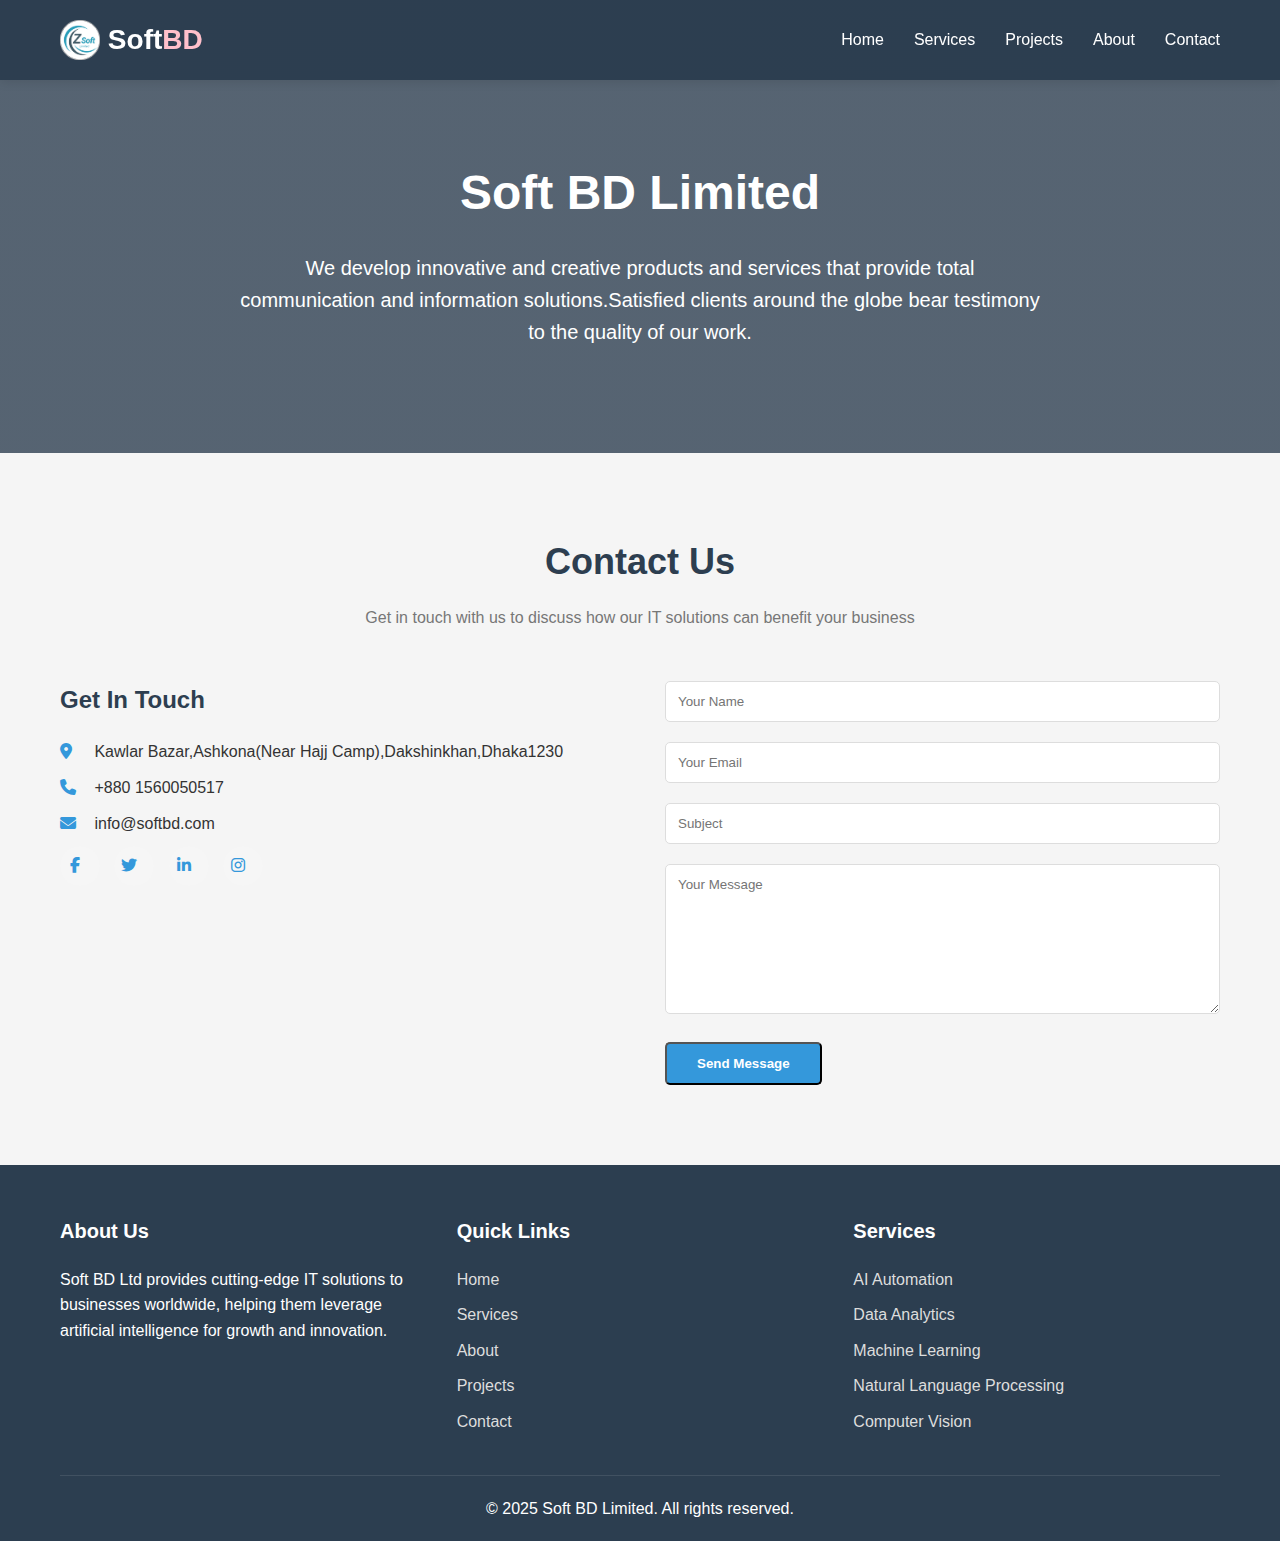
<file: contact.html>
<!DOCTYPE html>
<html lang="en">
<head>
    <meta charset="UTF-8">
    <meta name="viewport" content="width=device-width, initial-scale=1.0">
    <title>Soft BD Limited</title>
    <link rel="stylesheet" href="https://cdnjs.cloudflare.com/ajax/libs/font-awesome/6.4.0/css/all.min.css">
    <link rel="stylesheet" href="style.css">
</head>

<body>
    <!-- Header -->
    <header>
        <div class="container">
            <div class="header-content">
                <div  class="logo">
                    <img src="image/zslogo.png" alt="Soft BD Logo" style= height:40px; width:40px;  border-radius:50;">
                 <span>&nbsp;Soft<font color="Pink">BD</font></span>
                </div>
                <button class="mobile-menu-btn">
                    <i class="fas fa-bars"></i>
                </button>
                <nav>
                   <ul>
                        <li><a href="index.html">Home</a></li>
                        <li><a href="service.html">Services</a></li>
                         <li><a href="project.html">Projects</a></li>
                        <li><a href="about.html">About</a></li>
                        <li><a href="contact.html">Contact</a></li>
                    </ul>
                </nav>
            </div>
        </div>
    </header>

     <!-- Hero Section -->
    <section class="hero3">
        <div class="container">
            <div class="hero-content">
                <h1>Soft BD Limited</h1>
                <p>We develop innovative and creative products and services that provide total communication and information solutions.Satisfied clients around the globe bear testimony to the quality of our work.</p>
            </div>
        </div>
    </section>

    <!-- Contact Section -->
    <section class="contact">
        <div class="container">
            <div class="section-title">
                <h2>Contact Us</h2>
                <p>Get in touch with us to discuss how our IT solutions can benefit your business</p>
            </div>
            <div class="contact-grid">
                <div class="contact-info">
                    <h3>Get In Touch</h3>
                    <p><i class="fas fa-map-marker-alt"></i> Kawlar Bazar,Ashkona(Near Hajj Camp),Dakshinkhan,Dhaka1230</p>
                    <p><i class="fas fa-phone"></i> +880 1560050517</p>
                    <p><i class="fas fa-envelope"></i> info@softbd.com</p>
                    <div class="social-icons">
                        <a href="#"><i class="fab fa-facebook-f"></i></a>
                        <a href="#"><i class="fab fa-twitter"></i></a>
                        <a href="#"><i class="fab fa-linkedin-in"></i></a>
                        <a href="#"><i class="fab fa-instagram"></i></a>
                    </div>
                </div>
                <div class="contact-form">
                    <form action="contact.php" method="POST">
                         <input type="text" name="name" placeholder="Your Name" required>
                        <input type="email" name="email" placeholder="Your Email" required>
                         <input type="text" name="subject" placeholder="Subject" required>
                        <textarea name="message" placeholder="Your Message" required></textarea>
                        <button type="submit" class="btn">Send Message</button>
                    </form>

                </div>
            </div>
        </div>
    </section>

    <!-- Footer -->
    <footer>
        <div class="container">
            <div class="footer-content">
                <div class="footer-section">
                    <h3>About Us</h3>
                    <p>Soft BD Ltd provides cutting-edge IT solutions to businesses worldwide, helping them leverage artificial intelligence for growth and innovation.</p>
                </div>
                <div class="footer-section">
                    <h3>Quick Links</h3>
                    <ul>
                        <li><a href="index.html">Home</a></li>
                        <li><a href="service.html">Services</a></li>
                        <li><a href="about.html">About</a></li>
                        <li><a href="project.html">Projects</a></li>
                        <li><a href="contact.html">Contact</a></li>
                    </ul>
                </div>
                <div class="footer-section">
                    <h3>Services</h3>
                    <ul>
                        <li><a href="#">AI Automation</a></li>
                        <li><a href="#">Data Analytics</a></li>
                        <li><a href="#">Machine Learning</a></li>
                        <li><a href="#">Natural Language Processing</a></li>
                        <li><a href="#">Computer Vision</a></li>
                    </ul>
                </div>
            </div>
            <div class="footer-bottom">
                <p>&copy; 2025 Soft BD Limited. All rights reserved.</p>
            </div>
        </div>
    </footer>

    </body>
    </html>
</file>
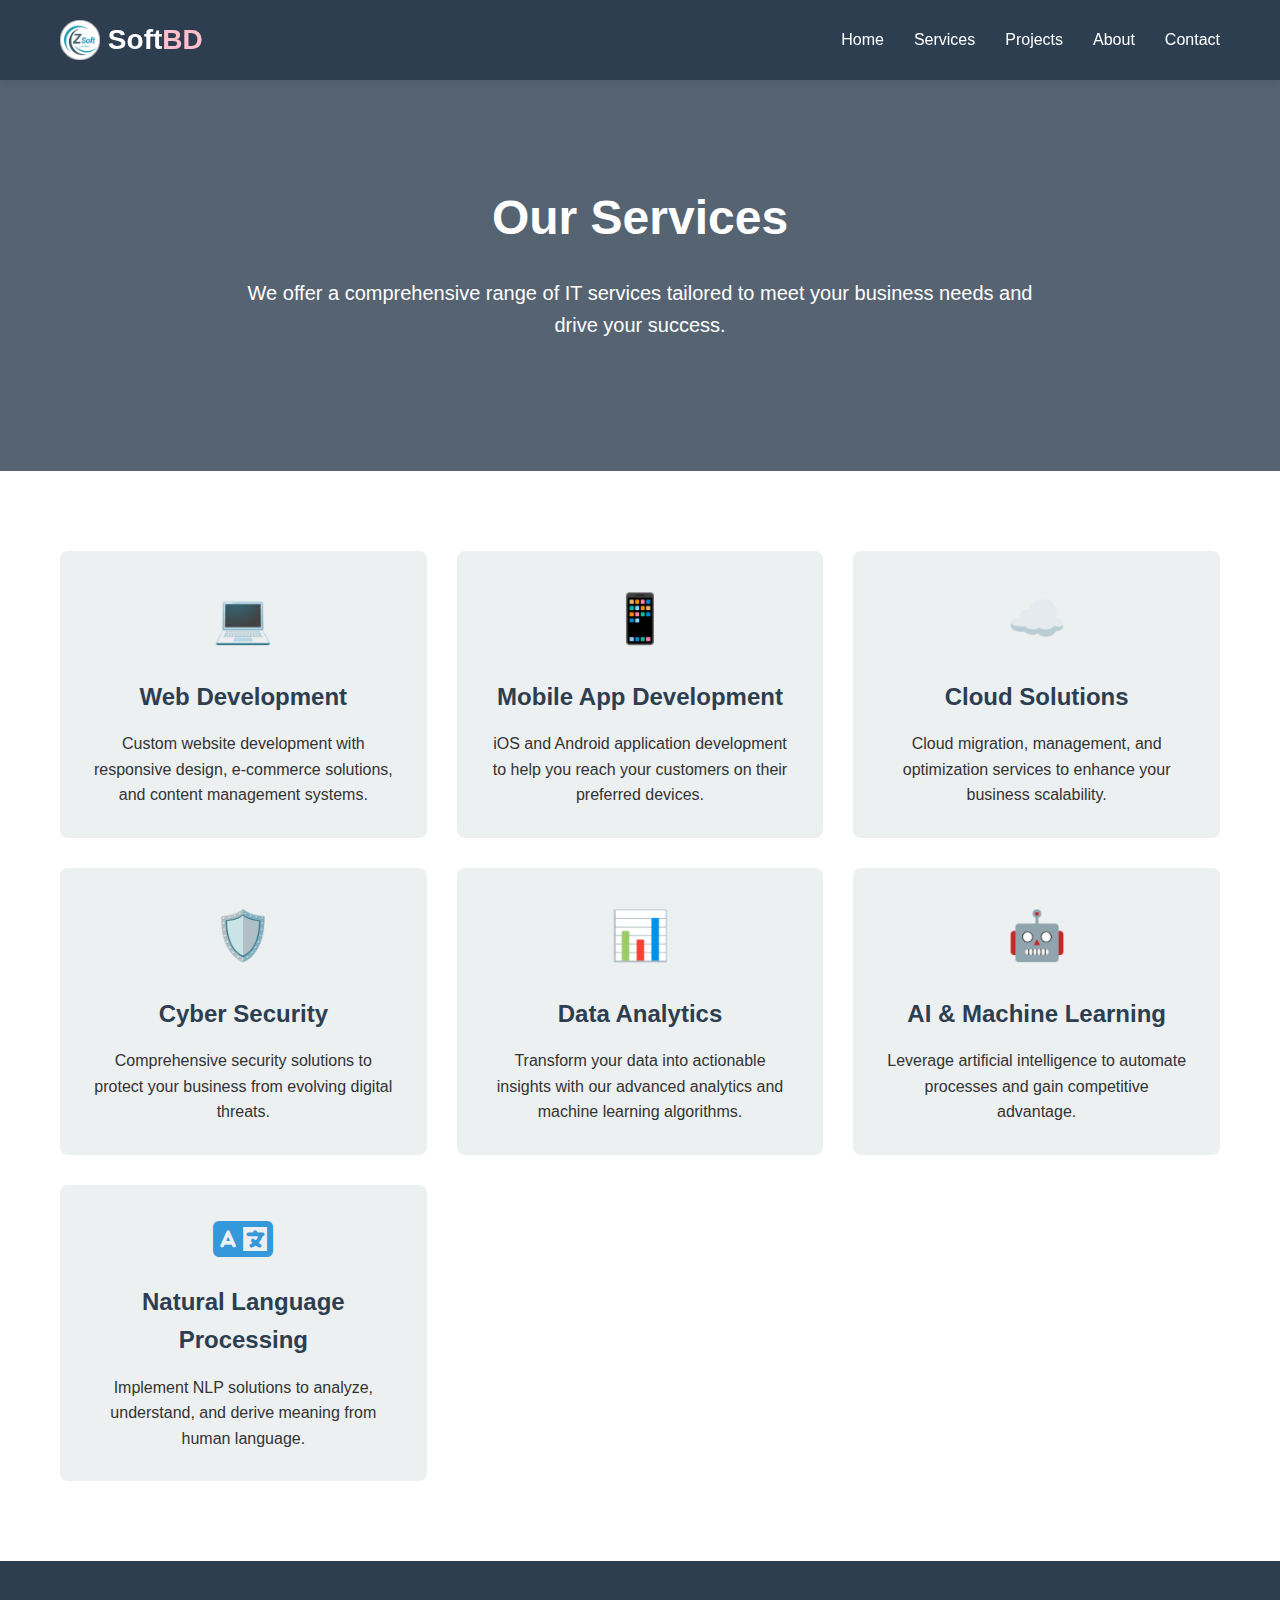
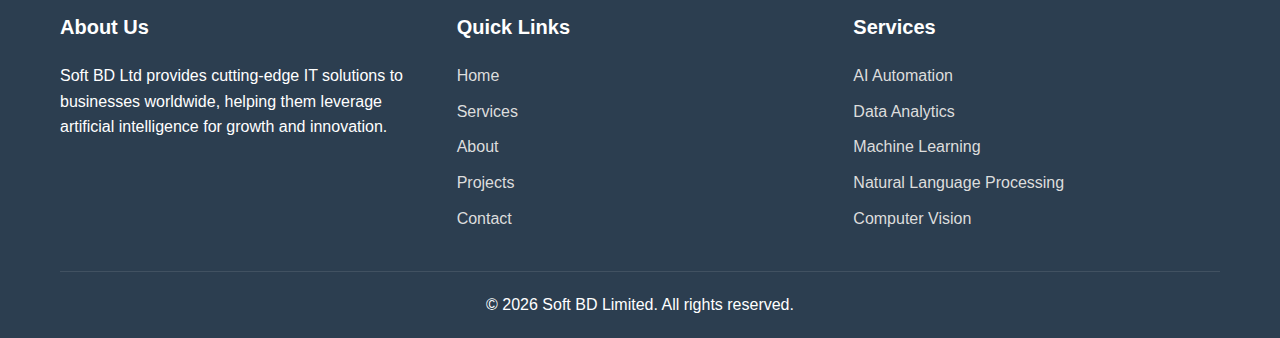
<file: service.html>
<!DOCTYPE html>
<html lang="en">
<head>
    <meta charset="UTF-8">
    <meta name="viewport" content="width=device-width, initial-scale=1.0">
    <title>Soft BD Limited</title>
    <link rel="stylesheet" href="https://cdnjs.cloudflare.com/ajax/libs/font-awesome/6.4.0/css/all.min.css">
    <link rel="stylesheet" href="style.css">
</head>

<body>
    <!-- Header -->
    <header>
        <div class="container">
            <div class="header-content">
                <div  class="logo">
                    <img src="image/zslogo.png" alt="ZamanSoft Logo" style= height:40px; width:40px;  border-radius:50;">
                 <span>&nbsp;Soft<font color="Pink">BD</font></span>
                </div>
                <button class="mobile-menu-btn">
                    <i class="fas fa-bars"></i>
                </button>
                <nav>
                   <ul>
                        <li><a href="index.html">Home</a></li>
                        <li><a href="service.html">Services</a></li>
                         <li><a href="project.html">Projects</a></li>
                        <li><a href="about.html">About</a></li>
                        <li><a href="contact.html">Contact</a></li>
                    </ul>
                </nav>
            </div>
        </div>
    </header>

     <!-- Hero Section -->
    <section class="hero4">
        <div class="container">
            <div class="hero-content">
                <h1>Our Services</h1>
                <p>We offer a comprehensive range of IT services tailored to meet your business needs and drive your success.</p>
               <!-- <a href="#" class="btn">Get Started</a> -->
            </div>
        </div>
    </section>

     <!-- Services Section -->
    <section class="services">
        <div class="container">
          
            <div class="services-grid">
                <div class="service-card">
                    <div class="service-icon">💻</div>
                    <h3> Web Development</h3>
                    <p>Custom website development with responsive design, e-commerce solutions, and content management systems.</p>
                </div>
                 <div class="service-card">
                     <div class="service-icon">📱</div>
                    <h3>Mobile App Development</h3>
                    <p>iOS and Android application development to help you reach your customers on their preferred devices.</p>
                </div>
                <div class="service-card">
                    <div class="service-icon">☁️</div>
                    <h3>Cloud Solutions</h3>
                    <p>Cloud migration, management, and optimization services to enhance your business scalability.</p>
                </div>
                <div class="service-card">
                    <div class="service-icon">🛡️</div>
                    <h3>Cyber Security</h3>
                    <p>Comprehensive security solutions to protect your business from evolving digital threats.</p>
                </div>
                <div class="service-card">
                    <div class="service-icon">📊</div> 
                    <h3>Data Analytics</h3>
                    <p>Transform your data into actionable insights with our advanced analytics and machine learning algorithms.</p>
                </div>
                <div class="service-card">
                    <div class="service-icon">🤖</div>
                    <h3>AI & Machine Learning</h3>
                    <p>Leverage artificial intelligence to automate processes and gain competitive advantage.</p>
                </div>
                <div class="service-card">
                    <i class="fas fa-language"></i>
                    <h3>Natural Language Processing</h3>
                    <p>Implement NLP solutions to analyze, understand, and derive meaning from human language.</p>
                </div>
            </div>
        </div>
        </section>


    <!-- Footer -->
    <footer>
        <div class="container">
            <div class="footer-content">
                <div class="footer-section">
                    <h3>About Us</h3>
                    <p>Soft BD Ltd provides cutting-edge IT solutions to businesses worldwide, helping them leverage artificial intelligence for growth and innovation.</p>
                </div>
                <div class="footer-section">
                    <h3>Quick Links</h3>
                   <ul>
                        <li><a href="index.html">Home</a></li>
                        <li><a href="service.html">Services</a></li>
                        <li><a href="about.html">About</a></li>
                        <li><a href="project.html">Projects</a></li>
                        <li><a href="contact.html">Contact</a></li>
                    </ul>
                </div>
                <div class="footer-section">
                    <h3>Services</h3>
                    <ul>
                        <li><a href="#">AI Automation</a></li>
                        <li><a href="#">Data Analytics</a></li>
                        <li><a href="#">Machine Learning</a></li>
                        <li><a href="#">Natural Language Processing</a></li>
                        <li><a href="#">Computer Vision</a></li>
                    </ul>
                </div>
            </div>
            <div class="footer-bottom">
                <p>&copy; 2026 Soft BD Limited. All rights reserved.</p>
            </div>
        </div>
    </footer>

    </body>
    </html>
</file>
<file: style.css>
* {
            margin: 0;
            padding: 0;
            box-sizing: border-box;
            font-family: 'Segoe UI', Tahoma, Geneva, Verdana, sans-serif;
        }

        :root {
            --primary: #2d3e50;
            --secondary: #3498db;
            --accent: #e74c3c;
            --light: #ecf0f1;
            --dark: #2c3e50;
        }

        body {
            background-color: #f9f9f9;
            color: #333;
            line-height: 1.6;
        }

        .container {
            max-width: 1200px;
            margin: 0 auto;
            padding: 0 20px;
        }

        /* Header */
        header {
            background: linear-gradient(135deg, var(--primary) 0%, var(--dark) 100%);
            color: white;
            padding: 20px 0;
            position: sticky;
            top: 0;
            z-index: 100;
            box-shadow: 0 2px 10px rgba(0, 0, 0, 0.1);
        }

        .header-content {
            display: flex;
            justify-content: space-between;
            align-items: center;
        }

        .logo {
            font-size: 28px;
            font-weight: 700;
            display: flex;
            align-items: center;
            height:40px; 
            width:40px; 
            border-radius:50;
        }

        .logo i {
            margin-right: 10px;
            color: var(--secondary);
        }

        nav ul {
            display: flex;
            list-style: none;
        }

        nav ul li {
            margin-left: 30px;
        }

        nav ul li a {
            color: white;
            text-decoration: none;
            font-weight: 500;
            transition: color 0.3s;
        }

        nav ul li a:hover {
            color: var(--secondary);
        }

        .mobile-menu-btn {
            display: none;
            font-size: 24px;
            background: none;
            border: none;
            color: white;
            cursor: pointer;
        }

        /* Hero Section */
        .hero {
            background: linear-gradient(rgba(45, 62, 80, 0.8), rgba(45, 62, 80, 0.8)), url('https://images.unsplash.com/photo-1522071820081-009f0129c71c?ixlib=rb-1.2.1&auto=format&fit=crop&w=1350&q=80') no-repeat center center/cover;
            color: white;
            padding: 100px 0;
            text-align: center;
        }

        .hero-content {
            max-width: 800px;
            margin: 0 auto;
        }

        .hero h1 {
            font-size: 48px;
            margin-bottom: 20px;
        }

        .hero p {
            font-size: 20px;
            margin-bottom: 30px;
        }
 /*hero end*/

/*hero1 start*/
.hero1{
            background:linear-gradient(rgba(45, 62, 80, 0.8), rgba(45, 62, 80, 0.8)), url('https://images.unsplash.com/photo-1534723328310-e82dad3ee43f?ixlib=rb-4.0.3&ixid=M3wxMjA3fDB8MHxwaG90by1wYWdlfHx8fGVufDB8fHx8fA%3D%3D&auto=format&fit=crop&w=1350&q=80%27') no-repeat center center/cover;
            color: white;
            padding: 75px 0;
            text-align: center;
        }

         .hero1-content {
            max-width: 800px;
            margin: 0 auto;
        }

        .hero1 h1 {
            font-size: 48px;
            margin-bottom: 20px;
        }

        .hero1 p {
            font-size: 20px;
            margin-bottom: 30px;
        }
/*hero1 end*/

/*hero2 start*/
.hero2{
            background:linear-gradient(rgba(45, 62, 80, 0.8), rgba(45, 62, 80, 0.8)), url('https://images.unsplash.com/photo-1552664730-d307ca884978?ixlib=rb-1.2.1&auto=format&fit=crop&w=1350&q=80') no-repeat center center/cover;
            color: white;
            padding: 75px 0;
            text-align: center;
        }

         .hero2-content {
            max-width: 800px;
            margin: 0 auto;
        }

        .hero2 h1 {
            font-size: 48px;
            margin-bottom: 20px;
        }

        .hero2 p {
            font-size: 20px;
            margin-bottom: 30px;
        }
/*hero2 end */

/* hero3 start*/
.hero3{
            background:linear-gradient(rgba(45, 62, 80, 0.8), rgba(45, 62, 80, 0.8)), url('https://images.unsplash.com/photo-1519389950473-47ba0277781c?q=80&w=1170&auto=format&fit=crop&ixlib=rb-4.1.0&ixid=M3wxMjA3fDB8MHxwaG90by1wYWdlfHx8fGVufDB8fHx8fA%3D%3D') no-repeat center center/cover;
            color: white;
            padding: 75px 0;
            text-align: center;
        }

         .hero3-content {
            max-width: 800px;
            margin: 0 auto;
        }

        .hero3 h1 {
            font-size: 48px;
            margin-bottom: 20px;
        }

        .hero3 p {
            font-size: 20px;
            margin-bottom: 30px;
        }
/*hero3 end */

/*hero4 start*/
.hero4{
            background:linear-gradient(rgba(45, 62, 80, 0.8), rgba(45, 62, 80, 0.8)), url('https://images.unsplash.com/photo-1499951360447-b19be8fe80f5?q=80&w=1170&auto=format&fit=crop&ixlib=rb-4.1.0&ixid=M3wxMjA3fDB8MHxwaG90by1wYWdlfHx8fGVufDB8fHx8fA%3D%3D') no-repeat center center/cover;
            color: white;
            padding: 100px 0;
            text-align: center;
        }

         .hero4-content {
            max-width: 800px;
            margin: 0 auto;
        }

        .hero4 h1 {
            font-size: 48px;
            margin-bottom: 20px;
        }

        .hero4 p {
            font-size: 20px;
            margin-bottom: 30px;
        }
/*hero4 end*/


        .btn {
            display: inline-block;
            background: var(--secondary);
            color: white;
            padding: 12px 30px;
            border-radius: 5px;
            text-decoration: none;
            font-weight: 600;
            transition: background 0.3s;
        }

        .btn:hover {
            background: #2980b9;
        }

        /* Services Section */
        .services {
            padding: 80px 0;
            background: white;
        }

        .section-title {
            text-align: center;
            margin-bottom: 50px;
        }

        .section-title h2 {
            font-size: 36px;
            color: var(--primary);
            margin-bottom: 15px;
        }

        .section-title p {
            color: #777;
            max-width: 700px;
            margin: 0 auto;
        }

        .services-grid {
            display: grid;
            grid-template-columns: repeat(auto-fit, minmax(300px, 1fr));
            gap: 30px;
        }

        .service-card {
            background: var(--light);
            border-radius: 8px;
            padding: 30px;
            text-align: center;
            transition: transform 0.3s, box-shadow 0.3s;
        }

        .service-card:hover {
            transform: translateY(-5px);
            box-shadow: 0 10px 20px rgba(0, 0, 0, 0.1);
        }

        .service-card i {
            font-size: 48px;
            color: var(--secondary);
            margin-bottom: 20px;
        }

        .service-card h3 {
            font-size: 24px;
            margin-bottom: 15px;
            color: var(--primary);
        }

        .service-icon {
            font-size: 3rem;
            color: var(--secondary);
            margin-bottom: 20px;
        }

        /* About Section */
        .about {
            padding: 80px 0;
            background: #f5f5f5;
        }

        .about-content {
            display: flex;
            align-items: center;
            gap: 50px;
        }

        .about-text {
            flex: 1;
        }

        .about-text h2 {
            font-size: 36px;
            color: var(--primary);
            margin-bottom: 20px;
        }

        .about-image {
            flex: 1;
            border-radius: 8px;
            overflow: hidden;
            box-shadow: 0 5px 15px rgba(0, 0, 0, 0.1);
        }

        .about-image img {
            width: 100%;
            height: auto;
            display: block;
        }

        /* Testimonials */
        .testimonials {
            padding: 80px 0;
            background: white;
        }

        .testimonials-grid {
            display: grid;
            grid-template-columns: repeat(auto-fit, minmax(300px, 1fr));
            gap: 30px;
        }

        .testimonial-card {
            background: var(--light);
            border-radius: 8px;
            padding: 30px;
            box-shadow: 0 5px 15px rgba(0, 0, 0, 0.05);
        }

        .testimonial-card p {
            font-style: italic;
            margin-bottom: 20px;
        }

        .testimonial-card .client {
            display: flex;
            align-items: center;
        }

        .testimonial-card .client img {
            width: 50px;
            height: 50px;
            border-radius: 50%;
            margin-right: 15px;
            object-fit: cover;
        }

        .client-info h4 {
            color: var(--primary);
        }

        .client-info p {
            font-style: normal;
            font-size: 14px;
            color: #777;
            margin: 0;
        }

        /* Contact Section */
        .contact {
            padding: 80px 0;
            background: #f5f5f5;
        }

        .contact-grid {
            display: grid;
            grid-template-columns: repeat(auto-fit, minmax(300px, 1fr));
            gap: 50px;
        }

        .contact-info h3 {
            font-size: 24px;
            color: var(--primary);
            margin-bottom: 20px;
        }

        .contact-info p {
            margin-bottom: 10px;
        }

        .contact-info i {
            color: var(--secondary);
            margin-right: 10px;
            width: 20px;
        }

        .contact-form input,
        .contact-form textarea {
            width: 100%;
            padding: 12px;
            margin-bottom: 20px;
            border: 1px solid #ddd;
            border-radius: 5px;
        }

        .contact-form textarea {
            height: 150px;
            resize: vertical;
        }

        /* Footer */
        footer {
            background: var(--dark);
            color: white;
            padding: 50px 0 20px;
        }

        .footer-content {
            display: grid;
            grid-template-columns: repeat(auto-fit, minmax(250px, 1fr));
            gap: 30px;
            margin-bottom: 30px;
        }

        .footer-section h3 {
            font-size: 20px;
            margin-bottom: 20px;
        }

        .footer-section p {
            margin-bottom: 10px;
        }

        .footer-section ul {
            list-style: none;
        }

        .footer-section ul li {
            margin-bottom: 10px;
        }

        .footer-section ul li a {
            color: #ddd;
            text-decoration: none;
            transition: color 0.3s;
        }

        .footer-section ul li a:hover {
            color: var(--secondary);
        }

        .social-icons a {
            display: inline-block;
            width: 40px;
            height: 40px;
            background: rgba(255, 255, 255, 0.1);
            border-radius: 50%;
            text-align: center;
            line-height: 40px;
            color: white;
            margin-right: 10px;
            transition: background 0.3s;
        }

        .social-icons a:hover {
            background: var(--secondary);
        }

        .footer-bottom {
            text-align: center;
            padding-top: 20px;
            border-top: 1px solid rgba(255, 255, 255, 0.1);
        }

        /* Responsive Design */
        @media (max-width: 768px) {
            .header-content {
                flex-direction: column;
                text-align: center;
            }

            nav ul {
                margin-top: 20px;
                flex-direction: column;
            }

            nav ul li {
                margin: 10px 0;
            }

            .mobile-menu-btn {
                display: block;
                position: absolute;
                top: 20px;
                right: 20px;
            }

            .about-content {
                flex-direction: column;
            }

            .hero h1 {
                font-size: 36px;
            }

            .hero p {
                font-size: 18px;
            }
        }
   
        /*About secton start*/
         .container1{ width: 90%;
            max-width: 1200px;
            margin: 0 auto;
            padding: 0 15px;
         }

         .testimonials {
            background-color: var(--light);
            padding: 4rem 0;
        }
        
        .testimonial-grid {
            display: grid;
            grid-template-columns: repeat(auto-fill, minmax(300px, 1fr));
            gap: 30px;
        }
        
        .testimonial {
            background: white;
            padding: 2rem;
            border-radius: 8px;
            box-shadow: 0 4px 6px rgba(0,0,0,0.05);
        }
        
        .testimonial-content {
            font-style: italic;
            margin-bottom: 1rem;
        }
        
        .testimonial-author {
            display: flex;
            align-items: center;
        }
        
        .testimonial-author img {
            width: 40px;
            height: 40px;
            border-radius: 50%;
            margin-right: 1rem;
        }
    /*About setion end*/
</file>
